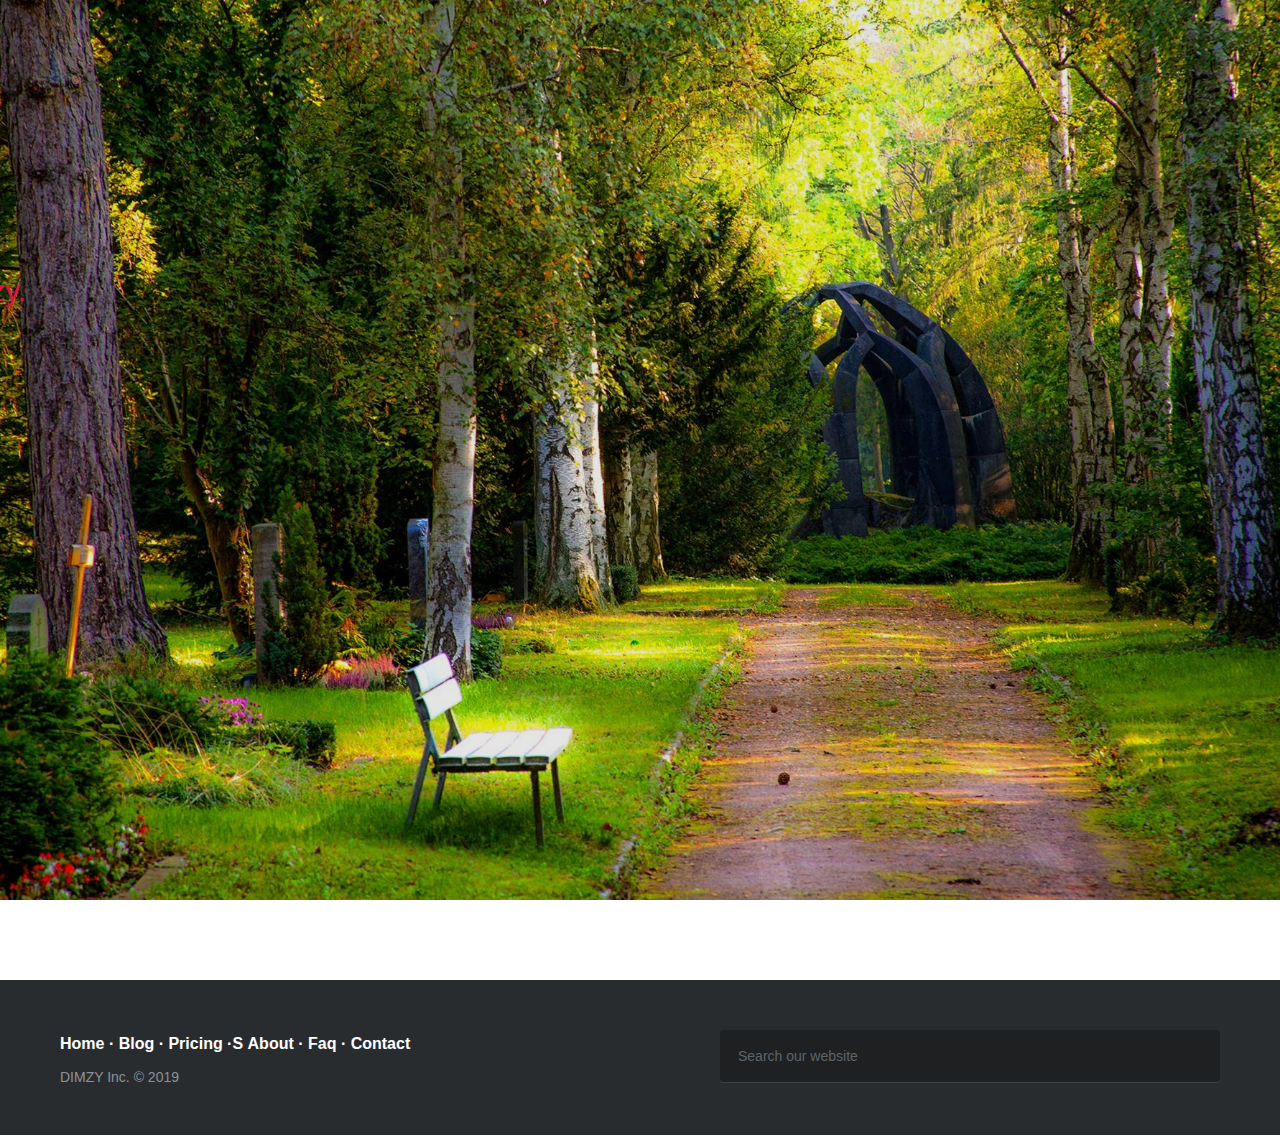
<file: assignment2/index.html>
<!DOCTYPE html>
<html>
<head>
  <title>ScarCaptures</title>
  <link rel="stylesheet" type="text/css" href="index.css">
</head>
<body>
<header>
  <div class="container">
    <nav>
      <h1 class="brand"><a href="index.html">sc<span>arfa</span>ce</a></h1>
      <ul>
        <li><a href="#">Home</a></li>
        <li><a href="aboutus.html">About us</a></li>
        <li><a href="Portfolio.html">Portfolio</a></li>
        <li><a href="#">Contact</a></li>
      </ul>
    </nav>
    
  </div>
  
  <div>
     <h2 class="dope"> <p class="red"> CHRONICLES OF SCARFACE: The adventures of Dimzy.</p></h2>

  </div>
</header>
<footer class="footer-distributed">

      <div class="footer-left">

        <p class="footer-links">
          <a href="#">Home</a>
          ·
          <a href="#">Blog</a>
          ·
          <a href="#">Pricing</a>
          ·S
          <a href="#">About</a>
          ·
          <a href="#">Faq</a>
          ·
          <a href="#">Contact</a>
        </p>

        <p class="footer-company-name">DIMZY Inc. &copy; 2019</p>

      </div>

      <div class="footer-right">

        <form method="get" action="#">
          <input placeholder="Search our website" name="search" />
          <i class="fa fa-search"></i>
        </form>

      </div>

    </footer>
</body>
</html>
</file>
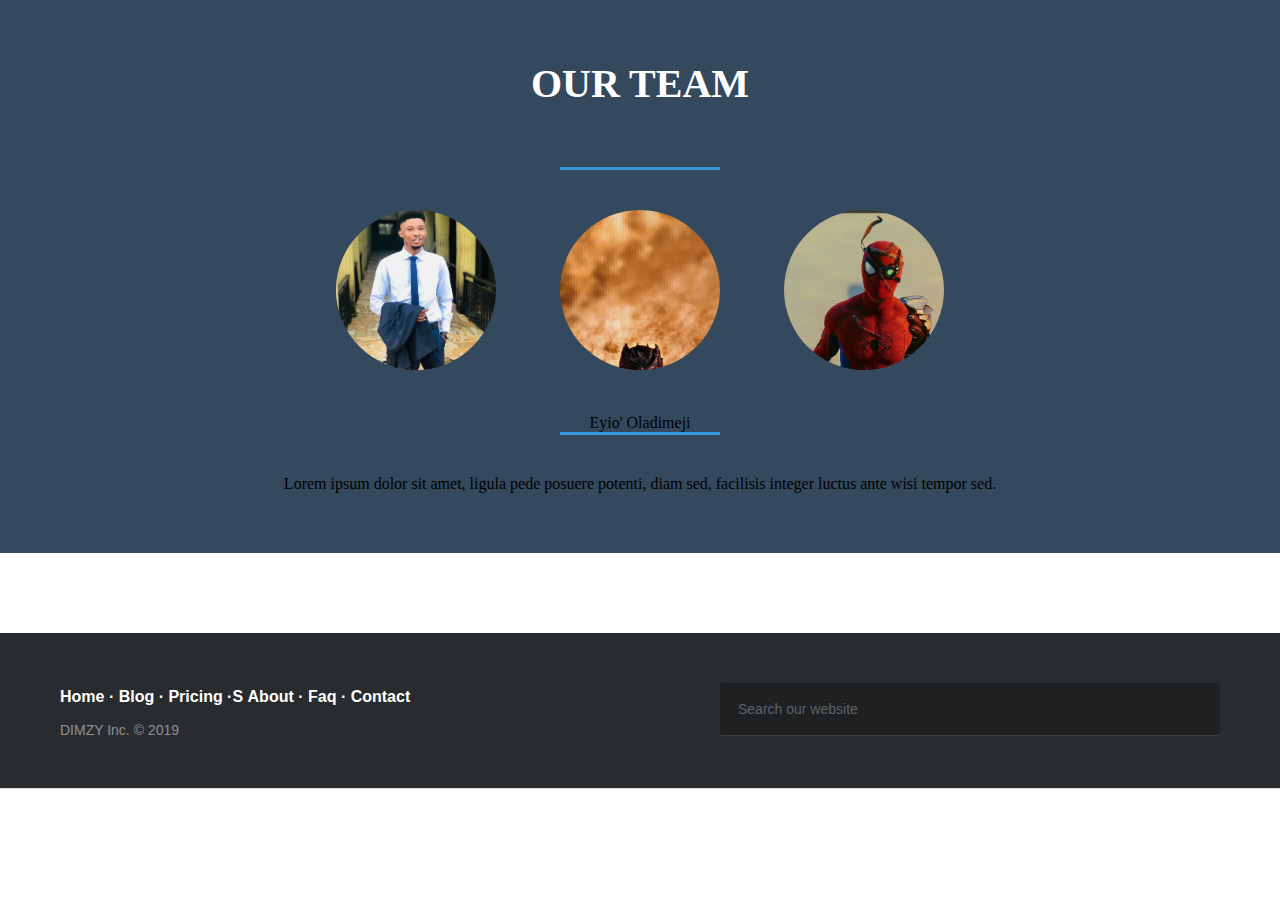
<file: assignment2/aboutus.html>
<!DOCTYPE html>
<html>
<head>
	<title>About Us</title>
	<link rel="stylesheet" type="text/css" href="aboutus.css">
</head>
<body>
	<div class="team-section">
		<h1>Our Team</h1>
		<span class="border"></span>
		<div class="ps">
			<a href="#"><img src="images/aboutDimzy.jpg"></a>
			<a href="#"><img src="images/nightking.jpg"></a>
			<a href="#"><img src="images/deadpool.jpg"></a>
			
		</div>
		<div class="section" id="p1"></div>
		<span class="name">Eyio' Oladimeji </span>
		<span class="border"></span>
		<p>
			Lorem ipsum dolor sit amet, ligula pede posuere potenti, diam sed, facilisis integer luctus ante wisi tempor sed.
		</p>
	</div>
<footer class="footer-distributed">

      <div class="footer-left">

        <p class="footer-links">
          <a href="#">Home</a>
          ·
          <a href="#">Blog</a>
          ·
          <a href="#">Pricing</a>
          ·S
          <a href="#">About</a>
          ·
          <a href="#">Faq</a>
          ·
          <a href="#99">Contact</a>
        </p>

        <p class="footer-company-name">DIMZY Inc. &copy; 2019</p>

      </div>

      <div class="footer-right">

        <form method="get" action="#">
          <input placeholder="Search our website" name="search" />
          <i class="fa fa-search"></i>
        </form>

      </div>

    </footer>
</body>
</html>
</file>
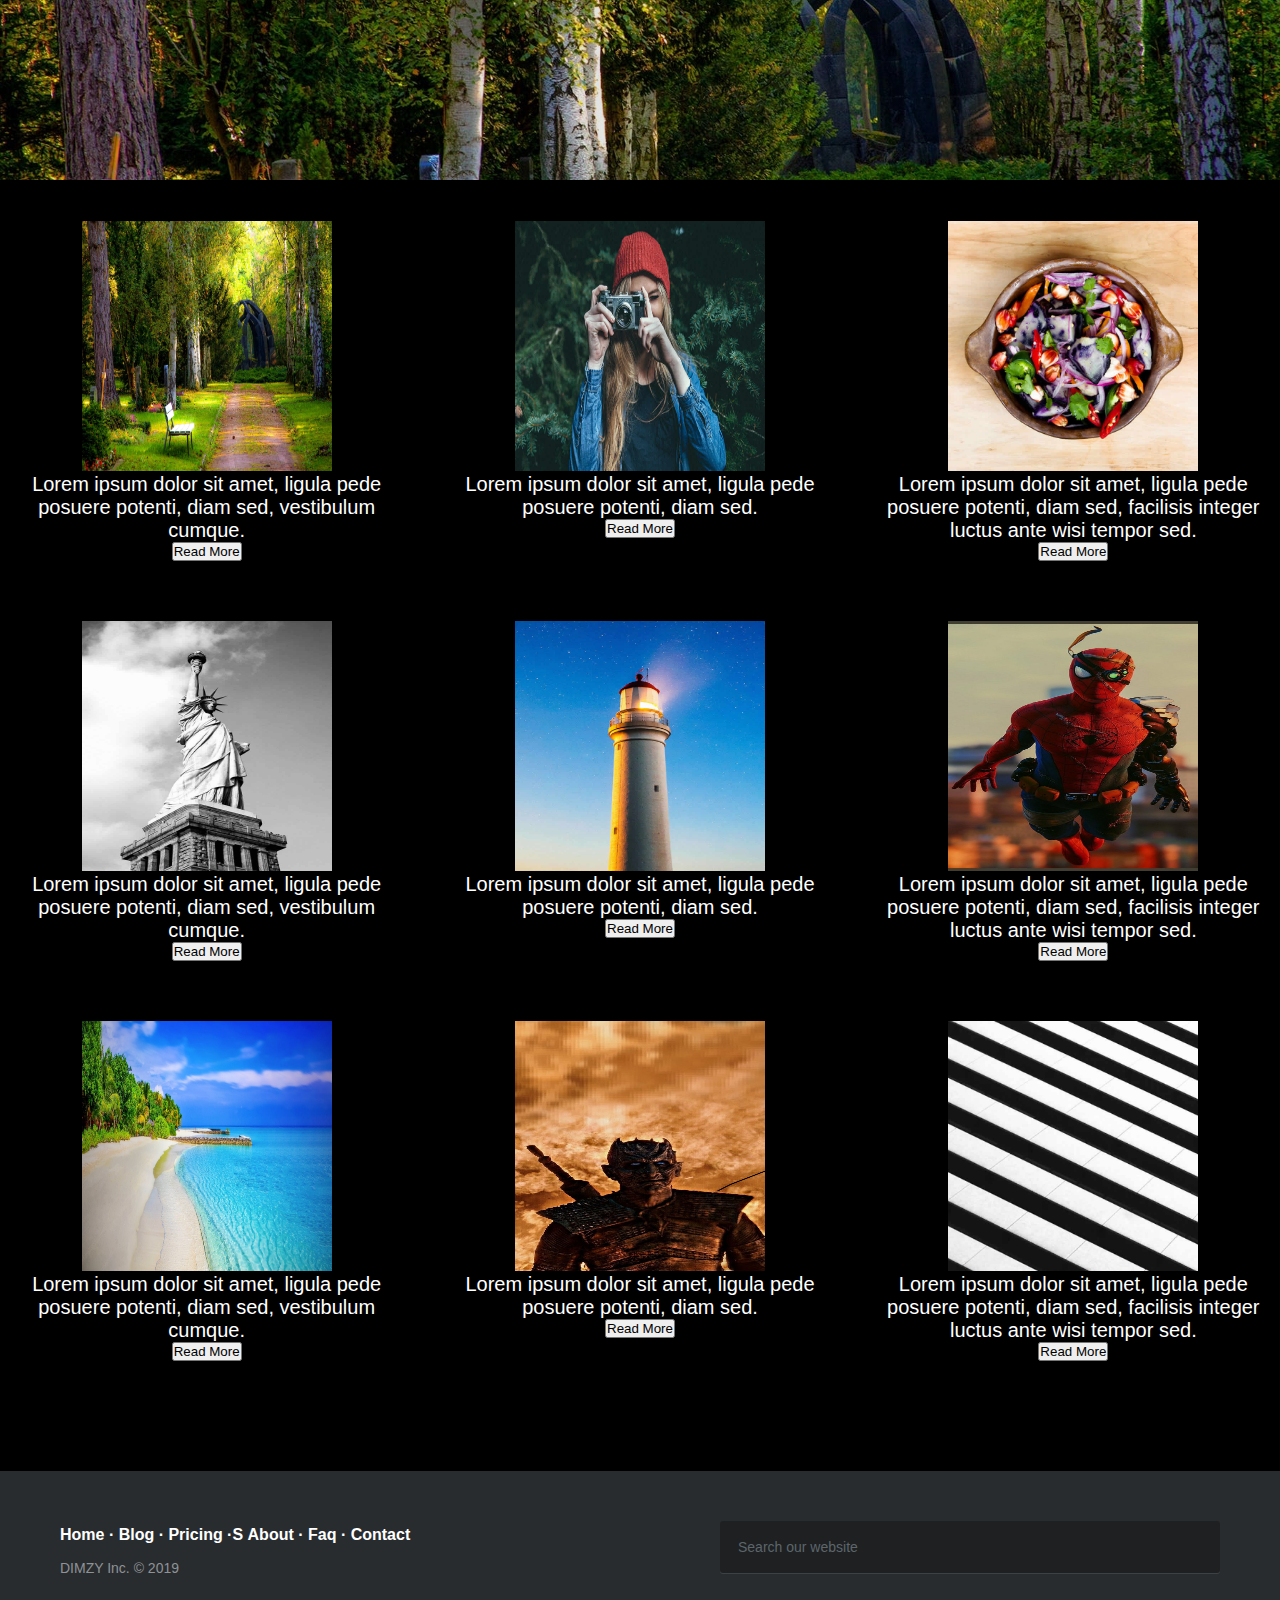
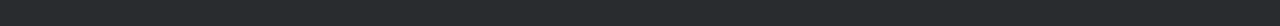
<file: assignment2/portfolio.html>
<!DOCTYPE html>
<html>
<head>
 <title> SCARFACE</title>
 <link rel="stylesheet" href="portfolio.css">
</head>
<body>
 <header>
  <div class="container">
    <nav>
      <h1 class="brand"><a href="index.html">sc<span>arfa</span>ce</a></h1>
      <ul>
        <li><a href="index.html">Home</a></li>
        <li><a href="aboutus.html">About us</a></li>
        <li><a href="#">Portfolio</a></li>
        <li><a href="#">Contact</a></li>
      </ul>
    </nav>
    
  </div>
  
</header>
       <br>
<section class="grid-box">
 <div class="card">
   <div class="icon">
     <img src="images/scar.jpg">
     <p class="para"> Lorem ipsum dolor sit amet, ligula pede posuere potenti, diam sed, vestibulum cumque. </p>
     <button class="button">Read More</button>
   </div>
 </div>

 <div class="card">
   <div class="icon">
     <img src="images/shutterbug.jpg">
      <p class="para"> Lorem ipsum dolor sit amet, ligula pede posuere potenti, diam sed. </p>
      <button class="button">Read More</button>
   </div>
 </div>
 <div class="card">
   <div class="icon">
     <img src="images/salad.jpg">
      <p class="para"> Lorem ipsum dolor sit amet, ligula pede posuere potenti, diam sed, facilisis integer luctus ante wisi tempor sed. </p>
      <button class="button">Read More</button>
   </div>
 </div>
</section>
<section class="grid-box">
 <div class="card">
   <div class="icon">
     <img src="images/liberty.jpg">
     <p class="para"> Lorem ipsum dolor sit amet, ligula pede posuere potenti, diam sed, vestibulum cumque. </p>
     <button class="button">Read More</button>
   </div>
 </div>

 <div class="card">
   <div class="icon">
     <img src="images/lighthouse.jpg">
      <p class="para"> Lorem ipsum dolor sit amet, ligula pede posuere potenti, diam sed. </p>
      <button class="button">Read More</button>
   </div>
 </div>
 <div class="card">
   <div class="icon">
     <img src="images/deadpool.jpg">
      <p class="para"> Lorem ipsum dolor sit amet, ligula pede posuere potenti, diam sed, facilisis integer luctus ante wisi tempor sed. </p>
      <button class="button">Read More</button>
   </div>
 </div>
</section>
<section class="grid-box">
 <div class="card">
   <div class="icon">
     <img src="images/nature.jpg">
     <p class="para"> Lorem ipsum dolor sit amet, ligula pede posuere potenti, diam sed, vestibulum cumque. </p>
     <button class="button">Read More</button>
   </div>
 </div>

 <div class="card">
   <div class="icon">
     <img src="images/nightking.jpg">
      <p class="para"> Lorem ipsum dolor sit amet, ligula pede posuere potenti, diam sed. </p>
      <button class="button">Read More</button>
   </div>
 </div>
 <div class="card">
   <div class="icon">
     <img src="images/diagonal-pattern.jpg">
      <p class="para"> Lorem ipsum dolor sit amet, ligula pede posuere potenti, diam sed, facilisis integer luctus ante wisi tempor sed. </p>
      <button class="button">Read More</button>
   </div>
 </div>
</section>
<footer class="footer-distributed">

      <div class="footer-left">

        <p class="footer-links">
          <a href="#">Home</a>
          ·
          <a href="#">Blog</a>
          ·
          <a href="#">Pricing</a>
          ·S
          <a href="#">About</a>
          ·
          <a href="#">Faq</a>
          ·
          <a href="#">Contact</a>
        </p>

        <p class="footer-company-name">DIMZY Inc. &copy; 2019</p>

      </div>

      <div class="footer-right">

        <form method="get" action="#">
          <input placeholder="Search our website" name="search" />
          <i class="fa fa-search"></i>
        </form>

      </div>

    </footer>
</body>
</html>
</file>
<file: assignment2/index.css>
*{
  margin: 0px;
  padding: 0px;
  box-sizing: border-box;
}
html {
  font-size: 10px;
  font-family: "Roboto Cn", sans-serif;
}
body {
  overflow-x: hidden;
}
a{
  text-decoration: none;
  color: #eee;
}
header{
  width: 100%;
  height: 100vh;
  background: linear-gradient(to bottom, rgba(0,0,0, .1), rgba(0,0,0, .1)), url("images/scar.jpg") center no-repeat;
  background-size: cover;
}
.container {
  max-width: 120rem;
  width: 90%;
  margin: 0 auto;
}
nav {
  padding-top: 5rem;
  display: flex;
  justify-content: space-between;
  align-items: center;
  text-transform: uppercase;
  font-size: 1.6rem;
}
.brand{
  font-size: 3rem;
  font-weight: 300;
  transform: translateX(-100rem);
  animation: slideIn .5s forwards;
}
.brand span{
  color: crimson;
}
.dope{
  font-size: 3rem;
  font-weight: 300;
  transform: translateX(-100rem);
  animation: slideIn .5s forwards;
  text-align: center;
  
  padding: 20px;
  margin-top: 90px;
  padding-top: 100px;
 color: crimson;
}
.dope span{
  color: crimson;
}
nav ul {
  display: flex;
}
nav ul li{
  list-style: none;
  transform: translateX(100rem);
   animation: slideIn .5s forwards;
}

nav ul li:nth-child(1){
  animation-delay: 0s;
}
nav ul li:nth-child(2){
  animation-delay: .5s;
}
nav ul li:nth-child(3){    
  animation-delay: 1s;
}
nav ul li:nth-child(4){
  animation-delay: 1.5s;
}
nav ul li a{
  padding: 1rem 0;
  margin: 0 3rem;
  position: relative;
  letter-spacing: 2px;
}
nav ul li a: last-child{ margin-right: 0; }
nav ul li a::before,
nav ul li a::after{
content: '';
position: absolute;
width: 100%;
height: 2px;
background-color: crimson;
left: 0;
transform: scaleX(0);
transition: all .5s;
}
nav ul li a::before{
  top:0;
  transform-origin: left;
}
nav ul li a::after{
  bottom: 0;
  transform-origin: right;
}
nav ul li a:hover::before,
nav ul li a:hover::after{
  transform: scaleX(1);
} 
@keyframes slideIn {
  from {

  }
  to{
    transform: translateX(0);
  }
}
.footer-distributed{
  background-color: #292c2f;
  box-shadow: 0 1px 1px 0 rgba(0, 0, 0, 0.12);
  box-sizing: border-box;
  width: 100%;
  font: bold 16px sans-serif;
  text-align: left;

  padding: 50px 60px;
  margin-top: 80px;
  overflow: hidden;
}


.footer-distributed .footer-left{
  float: left;
}

.footer-distributed .footer-links{
  color:  #ffffff;
  margin: 0 0 10px;
  padding: 0;
}

.footer-distributed .footer-links a{
  display:inline-block;
  line-height: 1.8;
  text-decoration: none;
  color:  inherit;
}

.footer-distributed .footer-company-name{
  color:  #8f9296;
  font-size: 14px;
  font-weight: normal;
  margin: 0;
}


.footer-distributed .footer-right{
  float: right;
}

.footer-distributed form{
  position: relative;
}

.footer-distributed form input{
  display: block;
  border-radius: 3px;
  box-sizing: border-box;
  background-color:  #1f2022;
  box-shadow: 0 1px 0 0 rgba(255, 255, 255, 0.1);
  border: none;

  font: inherit;
  font-size: 14px;
  font-weight: normal;
  color:  #d1d2d2;

  width: 500px;
  padding: 18px 50px 18px 18px;
}

.footer-distributed form input:focus{
  outline: none;
}


.footer-distributed form input::-webkit-input-placeholder {
  color:  #5c666b;
}

.footer-distributed form input::-moz-placeholder {
  opacity: 1;
  color:  #5c666b;
}

.footer-distributed form input:-ms-input-placeholder{
  color:  #5c666b;
}

.footer-distributed form i{
  width: 18px;
  height: 18px;
  position: absolute;
  top: 16px;
  right: 18px;

  color: #d1d2d2;
  font-size: 18px;
}
</file>
<file: assignment2/aboutus.css>
*{
	margin: 0;
	padding: 0;
	font-family: : sans-serif;
}
.team-section {
	overflow: hidden;
	text-align: center;
	background: #34495e;
	padding: 60px;
}
.team-section h1 {
	text-transform: uppercase;
	margin-bottom: 60px;
	color: white;
	font-size: 40px
}
.border {
	display: block;
	margin: auto;
	width: 160px;
	height: 3px;
	background: #3498db;
	margin-bottom: 40px;
}
.ps{
	margin-bottom: 40px;
}
.ps a{
	display: inline-block;
	margin: 0 30px;
	width: 160px;
	height: 160px;
	overflow: hidden;
	border-radius: 50%;
}
.ps a img{
	width: 100%;
	}

	.footer-distributed{
  background-color: #292c2f;
  box-shadow: 0 1px 1px 0 rgba(0, 0, 0, 0.12);
  box-sizing: border-box;
  width: 100%;
  font: bold 16px sans-serif;
  text-align: left;

  padding: 50px 60px;
  margin-top: 80px;
  overflow: hidden;
}


.footer-distributed .footer-left{
  float: left;
}

.footer-distributed .footer-links{
  color:  #ffffff;
  margin: 0 0 10px;
  padding: 0;
}

.footer-distributed .footer-links a{
  display:inline-block;
  line-height: 1.8;
  text-decoration: none;
  color:  inherit;
}

.footer-distributed .footer-company-name{
  color:  #8f9296;
  font-size: 14px;
  font-weight: normal;
  margin: 0;
}


.footer-distributed .footer-right{
  float: right;
}

.footer-distributed form{
  position: relative;
}

.footer-distributed form input{
  display: block;
  border-radius: 3px;
  box-sizing: border-box;
  background-color:  #1f2022;
  box-shadow: 0 1px 0 0 rgba(255, 255, 255, 0.1);
  border: none;

  font: inherit;
  font-size: 14px;
  font-weight: normal;
  color:  #d1d2d2;

  width: 500px;
  padding: 18px 50px 18px 18px;
}

.footer-distributed form input:focus{
  outline: none;
}


.footer-distributed form input::-webkit-input-placeholder {
  color:  #5c666b;
}

.footer-distributed form input::-moz-placeholder {
  opacity: 1;
  color:  #5c666b;
}

.footer-distributed form input:-ms-input-placeholder{
  color:  #5c666b;
}

.footer-distributed form i{
  width: 18px;
  height: 18px;
  position: absolute;
  top: 16px;
  right: 18px;

  color: #d1d2d2;
  font-size: 18px;
}
</file>
<file: assignment2/portfolio.css>
body{
    background-color: black;
}

*{margin: 0px;

padding: 0px;}    
*{
  margin: 0px;
  padding: 0px;
  box-sizing: border-box;
}
html {
  font-size: 10px;
  font-family: "Roboto Cn", sans-serif;
}
body {
  overflow-x: hidden;
}
a{
  text-decoration: none;
  color: #eee;
}
header{
  width: 100%;
  height: 20vh;
  background: linear-gradient(to bottom, rgba(0,0,0, .1), rgba(0,0,0, .1)), url("images/scar.jpg") center no-repeat;
  background-size: cover;
}
.container {
  max-width: 120rem;
  width: 90%;
  margin: 0 auto;
}
nav {
  padding-top: 5rem;
  display: flex;
  justify-content: space-between;
  align-items: center;
  text-transform: uppercase;
  font-size: 1.6rem;
}
.brand{
  font-size: 3rem;
  font-weight: 300;
  transform: translateX(-100rem);
  animation: slideIn .5s forwards;
}
.brand span{
  color: crimson;
}
nav ul {
  display: flex;
}
nav ul li{
  list-style: none;
  transform: translateX(100rem);
   animation: slideIn .5s forwards;
}

nav ul li:nth-child(1){
  animation-delay: 0s;
}
nav ul li:nth-child(2){
  animation-delay: .5s;
}
nav ul li:nth-child(3){    
  animation-delay: 1s;
}
nav ul li:nth-child(4){
  animation-delay: 1.5s;
}
nav ul li a{
  padding: 1rem 0;
  margin: 0 3rem;
  position: relative;
  letter-spacing: 2px;
}
nav ul li a: last-child{ margin-right: 0; }
nav ul li a::before,
nav ul li a::after{
content: '';
position: absolute;
width: 100%;
height: 2px;
background-color: crimson;
left: 0;
transform: scaleX(0);
transition: all .5s;
}
nav ul li a::before{
  top:0;
  transform-origin: left;
}
nav ul li a::after{
  bottom: 0;
  transform-origin: right;
}
nav ul li a:hover::before,
nav ul li a:hover::after{
  transform: scaleX(1);
} 
@keyframes slideIn {
  from {

  }
  to{
    transform: translateX(0);
  }
}
.grid-box {
    display: grid;
    grid-template-columns: 1fr 1fr 1fr;
    grid-gap: 2rem;
    padding: 30px 0px;
}
.card {
    border-radius: 5px;
    padding: 20px
    display:flex;
    flex-direction: column;
    justify-content: space-between;
    text-align: center;
}
.card h1 {
    font-weight: 5em;
    margin-top: 1rem;
    margin-bottom: 1rem;
}
.card p {
    text-align: center;
    display: block;
}
.icon img {
    height: 250px;
    width: 250px;
}
.footer-distributed{
  background-color: #292c2f;
  box-shadow: 0 1px 1px 0 rgba(0, 0, 0, 0.12);
  box-sizing: border-box;
  width: 100%;
  font: bold 16px sans-serif;
  text-align: left;

  padding: 50px 60px;
  margin-top: 80px;
  overflow: hidden;
}


.footer-distributed .footer-left{
  float: left;
}

.footer-distributed .footer-links{
  color:  #ffffff;
  margin: 0 0 10px;
  padding: 0;
}

.footer-distributed .footer-links a{
  display:inline-block;
  line-height: 1.8;
  text-decoration: none;
  color:  inherit;
}

.footer-distributed .footer-company-name{
  color:  #8f9296;
  font-size: 14px;
  font-weight: normal;
  margin: 0;
}


.footer-distributed .footer-right{
  float: right;
}

.footer-distributed form{
  position: relative;
}

.footer-distributed form input{
  display: block;
  border-radius: 3px;
  box-sizing: border-box;
  background-color:  #1f2022;
  box-shadow: 0 1px 0 0 rgba(255, 255, 255, 0.1);
  border: none;

  font: inherit;
  font-size: 14px;
  font-weight: normal;
  color:  #d1d2d2;

  width: 500px;
  padding: 18px 50px 18px 18px;
}

.footer-distributed form input:focus{
  outline: none;
}


.footer-distributed form input::-webkit-input-placeholder {
  color:  #5c666b;
}

.footer-distributed form input::-moz-placeholder {
  opacity: 1;
  color:  #5c666b;
}

.footer-distributed form input:-ms-input-placeholder{
  color:  #5c666b;
}

.footer-distributed form i{
  width: 18px;
  height: 18px;
  position: absolute;
  top: 16px;
  right: 18px;

  color: #d1d2d2;
  font-size: 18px;
}
}
.button {
    background-color: white;
    
}
.para{
  color: white;
  font-size: 20px;
}
</file>
